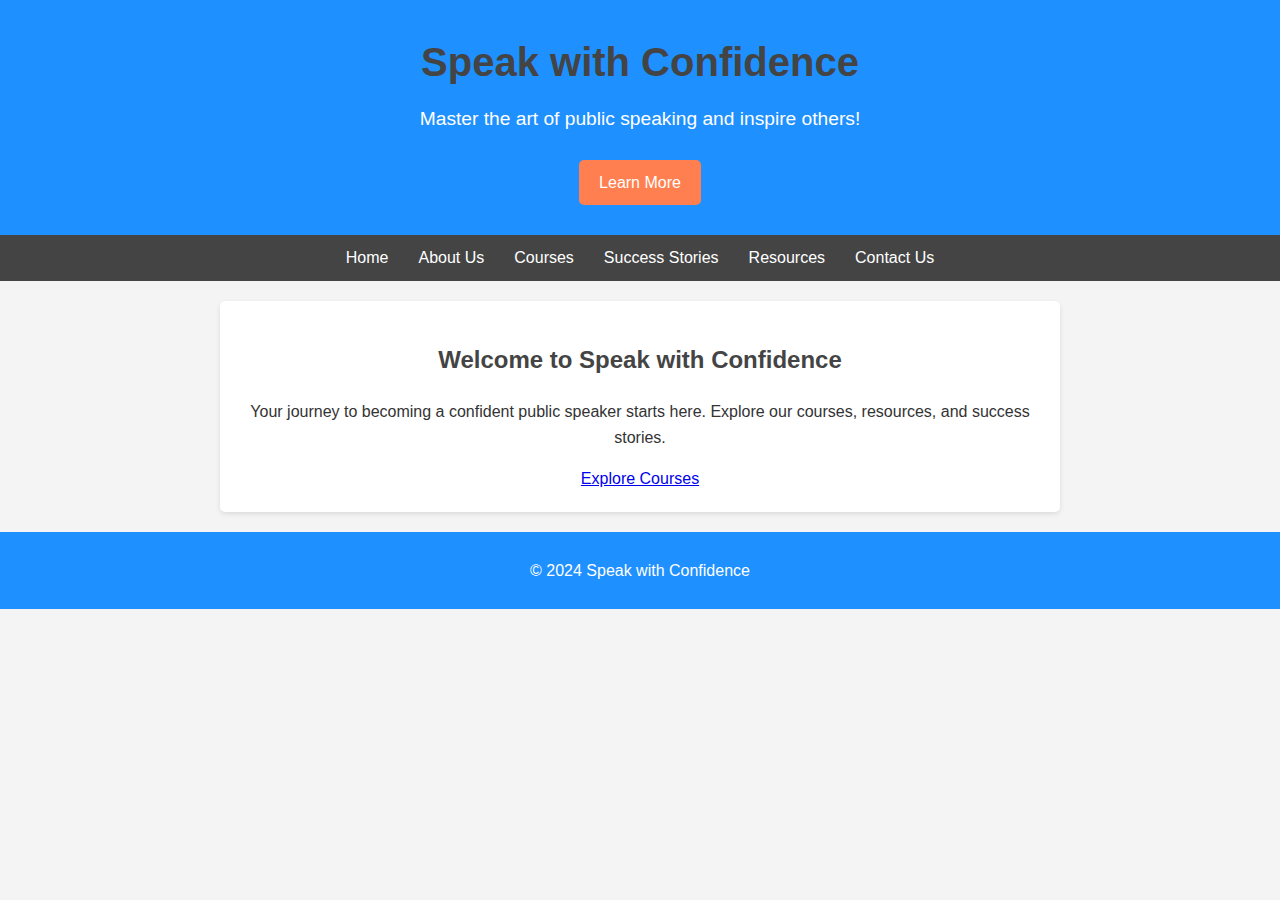
<file: Speak With Confidence/Index.html>
<!DOCTYPE html>
<html lang="en">
<head>
    <meta charset="UTF-8">
    <meta name="viewport" content="width=device-width, initial-scale=1.0">
    <title>Speak with Confidence - Home</title>
    <link rel="stylesheet" href="Styles/CSSTest.css">
</head>
<body>

    <header>
        <div class="container">
            <h1>Speak with Confidence</h1>
            <p>Master the art of public speaking and inspire others!</p>
            <a href="about.html" class="btn">Learn More</a>
        </div>
    </header>

    <nav>
        <ul>
            <li><a href="index.html">Home</a></li>
            <li><a href="about.html">About Us</a></li>
            <li><a href="courses.html">Courses</a></li>
            <li><a href="SuccessStories.html">Success Stories</a></li>
            <li><a href="resources.html">Resources</a></li>
            <li><a href="contact.html">Contact Us</a></li>
        </ul>
    </nav>

    <section id="home">
        <h2>Welcome to Speak with Confidence</h2>
        <p>Your journey to becoming a confident public speaker starts here. Explore our courses, resources, and success stories.</p>
        <a href="courses.html" class="btn">Explore Courses</a>
    </section>

    <footer>
        <p>&copy; 2024 Speak with Confidence</p>
    </footer>

</body>
</html>
</file>
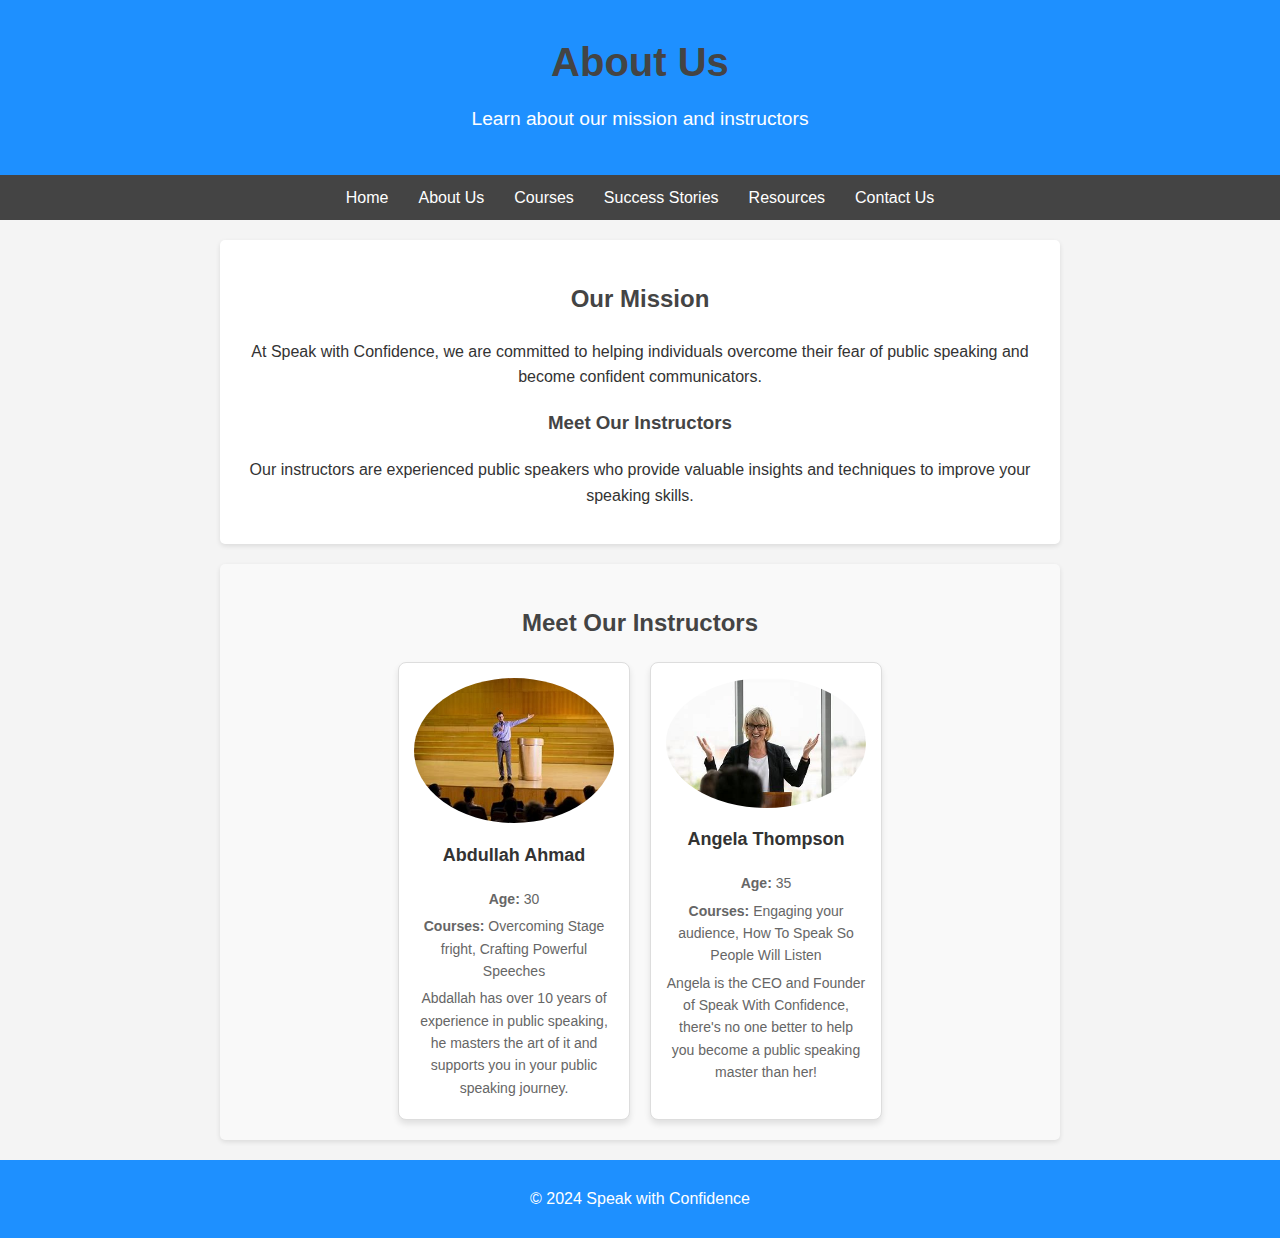
<file: Speak With Confidence/About.html>
<!DOCTYPE html>
<html lang="en">
<head>
    <meta charset="UTF-8">
    <meta name="viewport" content="width=device-width, initial-scale=1.0">
    <title>Speak with Confidence - About Us</title>
    <link rel="stylesheet" href="Styles/CSSTest.css">
</head>
<body>

    <header>
        <div class="container">
            <h1>About Us</h1>
            <p>Learn about our mission and instructors</p>
        </div>
    </header>

    <nav>
        <ul>
            <li><a href="index.html">Home</a></li>
            <li><a href="about.html">About Us</a></li>
            <li><a href="courses.html">Courses</a></li>
            <li><a href="SuccessStories.html">Success Stories</a></li>
            <li><a href="resources.html">Resources</a></li>
            <li><a href="contact.html">Contact Us</a></li>
        </ul>
    </nav>

    <section id="about">
        <h2>Our Mission</h2>
        <p>At Speak with Confidence, we are committed to helping individuals overcome their fear of public speaking and become confident communicators.</p>
        
        <h3>Meet Our Instructors</h3>
        <p>Our instructors are experienced public speakers who provide valuable insights and techniques to improve your speaking skills.</p>
    </section>



    <section class="instructors">
        <h2>Meet Our Instructors</h2>
        <div class="instructor-grid">
          <div class="instructor-card">
            <img src="inst1.jpeg" alt="Instructor 1" />
            <h3> Abdullah Ahmad </h3>
            <p><strong>Age:</strong> 30</p>
            <p><strong>Courses:</strong> Overcoming Stage fright, Crafting Powerful Speeches</p>
            <p> Abdallah has over 10 years of experience in public speaking, he masters the art of it and supports you in your  public speaking journey.</p>
          </div>

          <div class="instructor-card">
            <img src="inst2.jpeg" alt="Instructor 2" />
            <h3>Angela Thompson </h3>
            <p><strong>Age:</strong> 35</p>
            <p><strong>Courses:</strong> Engaging your audience, How To Speak So People Will Listen </p>
            <p> Angela is the CEO and Founder of Speak With Confidence, there's no one better to help you become a public speaking master than her!</p>
          </div>
        </div>
      </section>


    <footer>
        <p>&copy; 2024 Speak with Confidence</p>
    </footer>

</body>
</html>
</file>
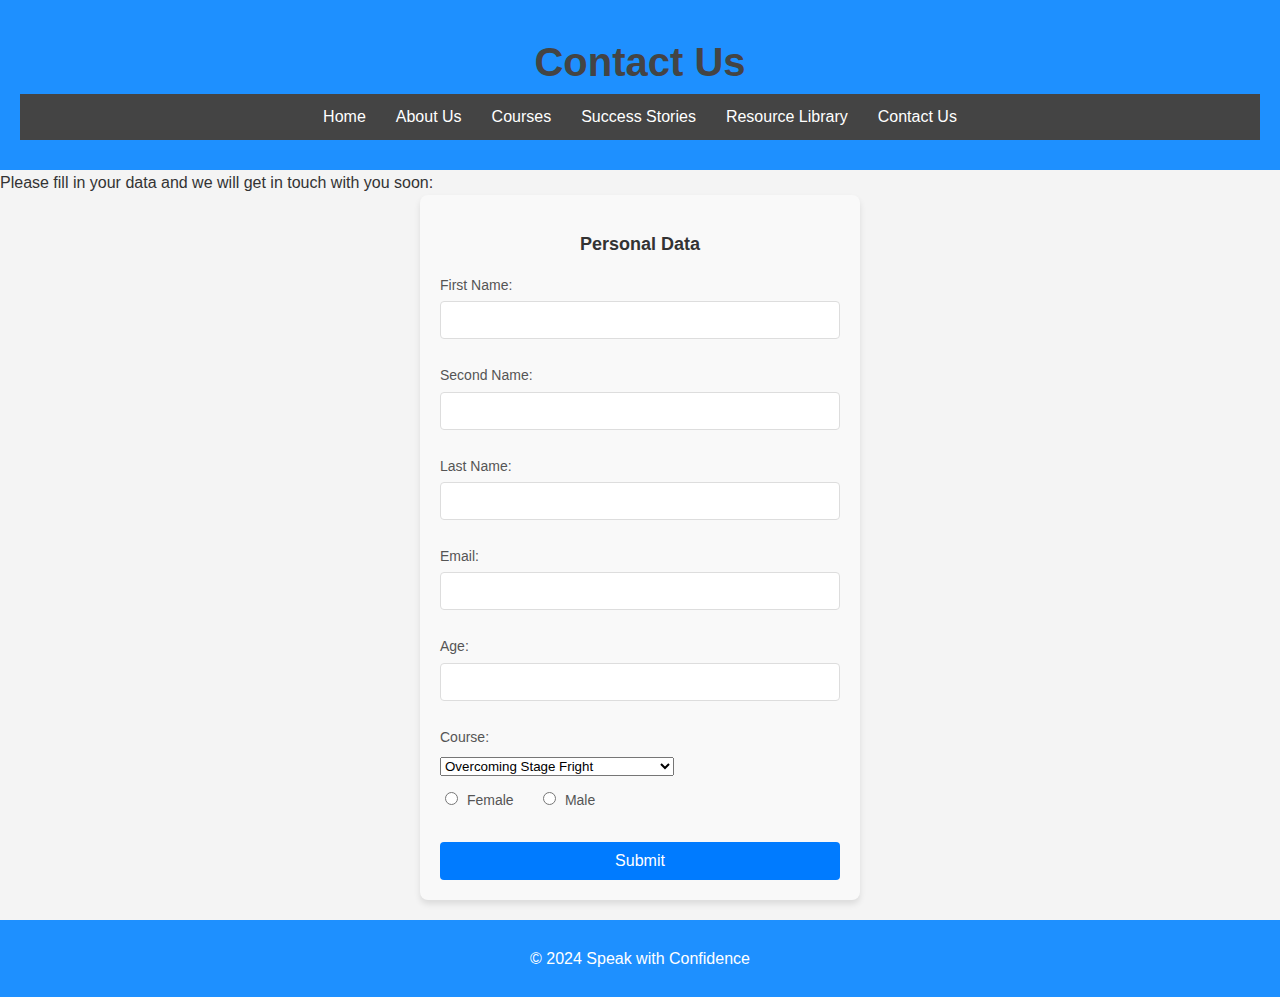
<file: Speak With Confidence/Contact.html>
<!DOCTYPE html>
<html lang="en">
<head>
    <meta charset="UTF-8">
    <meta name="viewport" content="width=device-width, initial-scale=1.0">
    <title>Contact Us - Speak with Confidence</title>
    <link rel="stylesheet" href="Styles/CSSTest.css">
</head>
<body>

    <header>
        <h1>Contact Us</h1>
        <nav>
            <ul>
                <li><a href="index.html">Home</a></li>
                <li><a href="about.html">About Us</a></li>
                <li><a href="courses.html">Courses</a></li>
                <li><a href="SuccessStories.html">Success Stories</a></li>
                <li><a href="resources.html">Resource Library</a></li>
                <li><a href="contact.html">Contact Us</a></li>
            </ul>
        </nav>
    </header


<h3> Please fill in your data and we will get in touch with you soon: </h3>
<form>
    <h2>Personal Data</h2>
    <label for="first-name">First Name:</label>
    <input type="text" id="first-name" name="first-name">
  
    <label for="second-name">Second Name:</label>
    <input type="text" id="second-name" name="second-name">
  
    <label for="last-name">Last Name:</label>
    <input type="text" id="last-name" name="last-name">
  
    <label for="email">Email:</label>
    <input type="email" id="email" name="email">
  
    <label for="age">Age:</label>
    <input type="number" id="age" name="age">
  
    <label for="course">Course:</label>
    <select id="course" name="course">
      <option value="Over">Overcoming Stage Fright</option>
      <option value="Crafting"> Crafting Powerful Speeches </option>
      <option value="Engage">Engaging Your Audience</option>
      <option value="Listen">How To Speak So People Will listen </option>
    </select>
  <br>
    <div>
      <label class="gender-label"><input type="radio" name="gender" value="female"> Female</label>
      <label class="gender-label"><input type="radio" name="gender" value="male"> Male</label>
    </div>
  <br>
    <input type="submit" value="Submit">
  </form>
  
  <footer>
    <p>&copy; 2024 Speak with Confidence</p>
</footer>


</body>
</html>
</file>
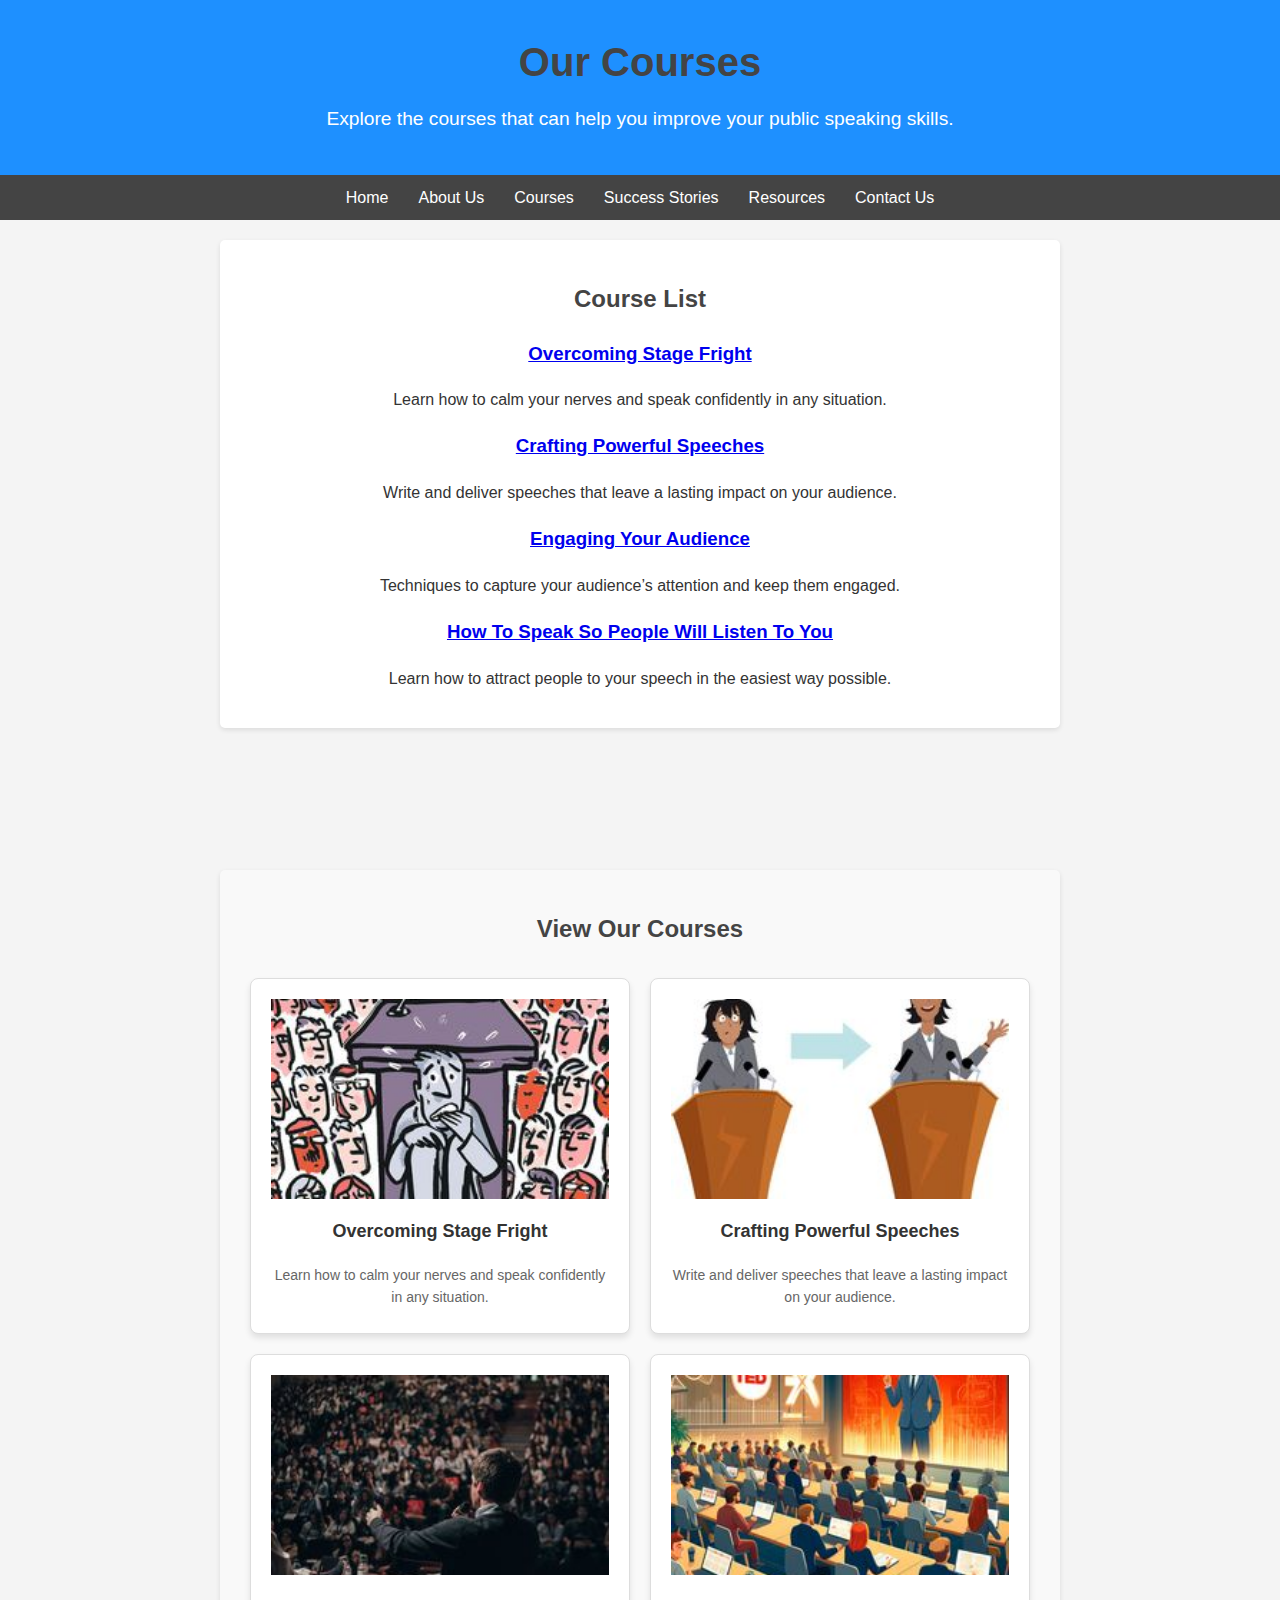
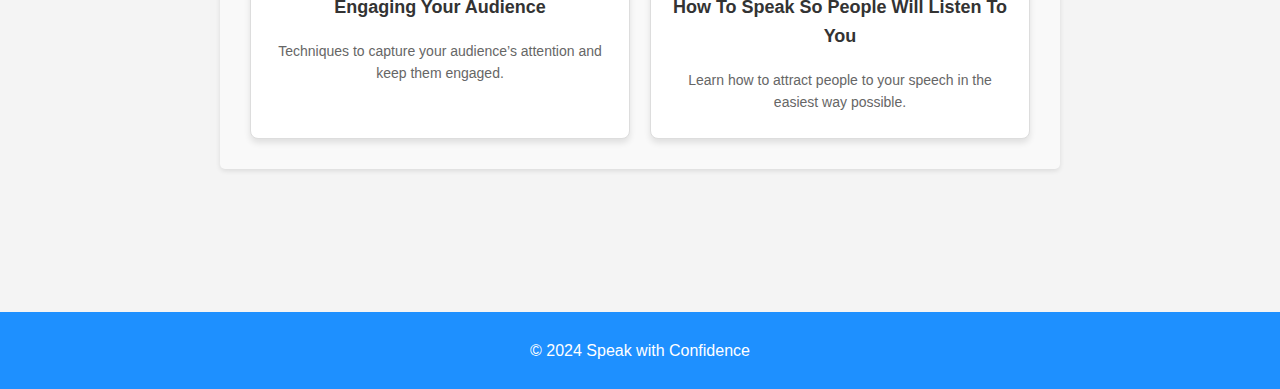
<file: Speak With Confidence/Courses.html>
<!DOCTYPE html>
<html lang="en">
<head>
    <meta charset="UTF-8">
    <meta name="viewport" content="width=device-width, initial-scale=1.0">
    <title>Speak with Confidence - Courses</title>
    <link rel="stylesheet" href="Styles/CSSTest.css">
    
    <style>
        body {
            .Course-card img {
            width: 100%; 
            height: 200px; 
            object-fit: cover; 
        }}
        <!-- Image Design not in CSS only here -->
    </style>
</head>
<body>

    <header>
        <div class="container">
            <h1>Our Courses</h1>
            <p>Explore the courses that can help you improve your public speaking skills.</p>
        </div>
    </header>

    <nav>
        <ul>
            <li><a href="index.html">Home</a></li>
            <li><a href="about.html">About Us</a></li>
            <li><a href="courses.html">Courses</a></li>
            <li><a href="SuccessStories.html">Success Stories</a></li>
            <li><a href="resources.html">Resources</a></li>
            <li><a href="contact.html">Contact Us</a></li>
        </ul>
    </nav>


    <section id="Courses">
        <h2>Course List</h2>
        <div class="course-list">
            <div class="course">
                <h3> <a href="#Over"> Overcoming Stage Fright </a> </h3>
                <p>Learn how to calm your nerves and speak confidently in any situation.</p>
            </div>
            <div class="course">
                <h3> <a href="#Craft"> Crafting Powerful Speeches </a></h3>
                <p>Write and deliver speeches that leave a lasting impact on your audience.</p>
            </div>
            <div class="course">
                <h3> <a href ="#Engage" >Engaging Your Audience </a></h3>
                <p>Techniques to capture your audience’s attention and keep them engaged.</p>
            </div>
            <div>
                <h3> <a href="#Speak"> How To Speak So People Will Listen To You </a></h3>
                <p>Learn how to attract people to your speech in the easiest way possible.</p>
            </div>
           
        </div>
    </section>

<br> <br><br> <br>

<section class="Courses">
    <h2>View Our Courses</h2>
    <div class="Course-grid">
        <div class="Course-card">
            <img src="Course1.jpg" alt="Course 1" />
            <h3>Overcoming Stage Fright</h3>
            <p>Learn how to calm your nerves and speak confidently in any situation.</p>
        </div>
        <div class="Course-card">
            <img src="Course2.jpg" alt="Course 2" />
            <h3>Crafting Powerful Speeches</h3>
            <p>Write and deliver speeches that leave a lasting impact on your audience.</p>
        </div>
        <div class="Course-card">
            <img src="Course3.jpg" alt="Course 3" />
            <h3>Engaging Your Audience</h3>
            <p>Techniques to capture your audience’s attention and keep them engaged.</p>
        </div>
        <div class="Course-card">
            <img src="Course4.jpg" alt="Course 4" />
            <h3>How To Speak So People Will Listen To You</h3>
            <p>Learn how to attract people to your speech in the easiest way possible.</p>
        </div>
    </div>
</section>
 <br> <br> <br> <br>

<footer>
        <p>&copy; 2024 Speak with Confidence</p>
    </footer>





</body>
</html>
</file>
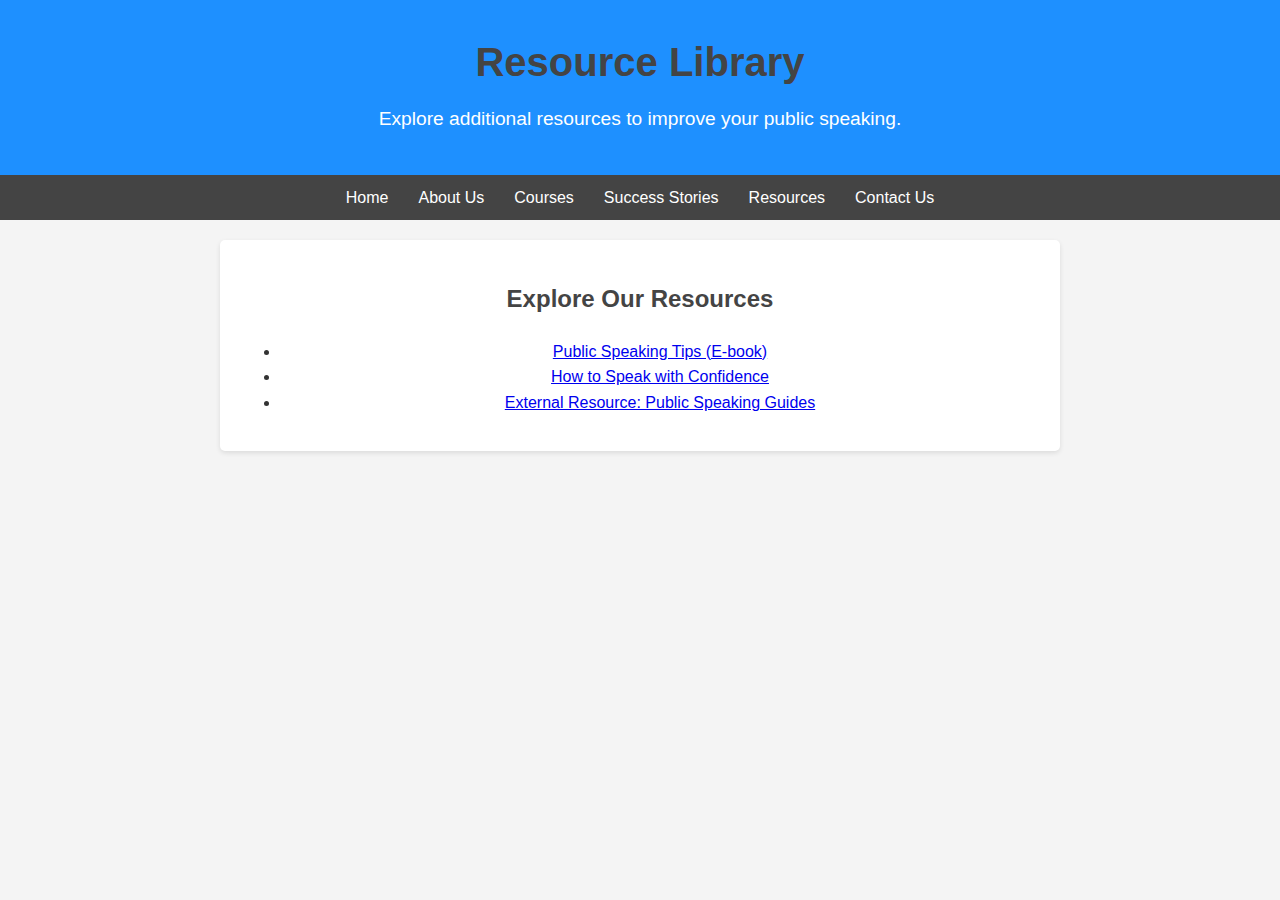
<file: Speak With Confidence/Resources.html>
<!DOCTYPE html>
<html lang="en">
<head>
    <meta charset="UTF-8">
    <meta name="viewport" content="width=device-width, initial-scale=1.0">
    <title>Speak with Confidence - Resources</title>
    <link rel="stylesheet" href="Styles/CSSTest.css">
</head>
<body>

    <header>
        <div class="container">
            <h1>Resource Library</h1>
            <p>Explore additional resources to improve your public speaking.</p>
        </div>
    </header>

    <nav>
        <ul>
            <li><a href="index.html">Home</a></li>
            <li><a href="about.html">About Us</a></li>
            <li><a href="courses.html">Courses</a></li>
            <li><a href="SuccessStories.html">Success Stories</a></li>
            <li><a href="resources.html">Resources</a></li>
            <li><a href="contact.html">Contact Us</a></li>
        </ul>
    </nav>

    <section id="resources">
        <h2>Explore Our Resources</h2>
        <ul>
            <li><a href="ebook1.pdf" target="_blank">Public Speaking Tips (E-book)</a></li>
            <li><a href="article1.html" target="_blank">How to Speak with Confidence</a></li>
            <li><a href="https://www.example.com" target="_blank">External Resource: Public Speaking Guides</a></li>
        </ul>
</file>
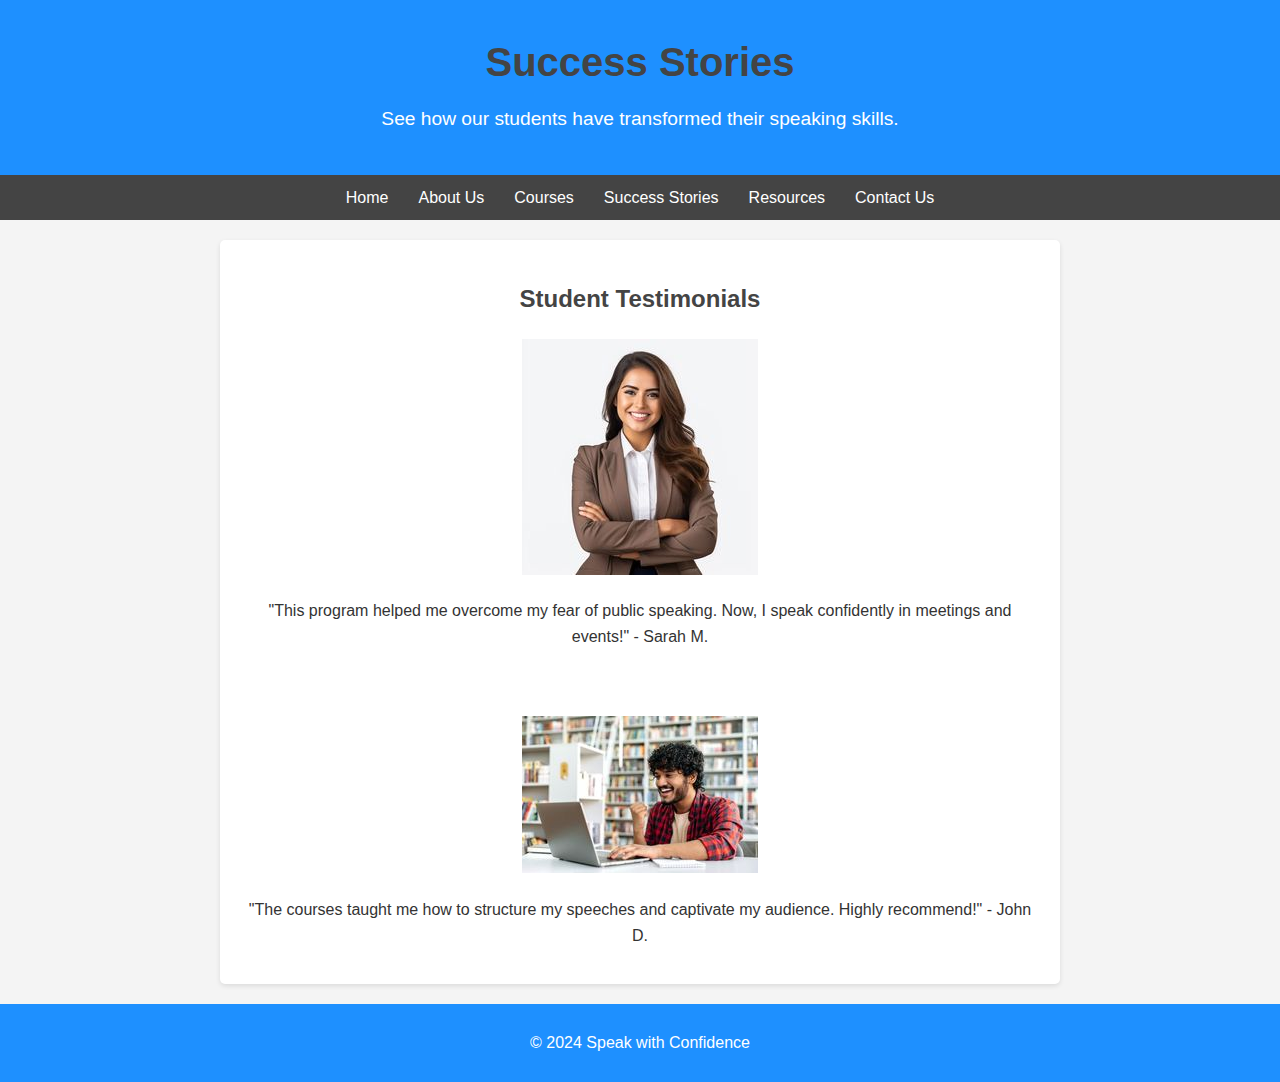
<file: Speak With Confidence/SuccessStories.html>
<!DOCTYPE html>
<html lang="en">
<head>
    <meta charset="UTF-8">
    <meta name="viewport" content="width=device-width, initial-scale=1.0">
    <title>Speak with Confidence - Success Stories</title>
    <link rel="stylesheet" href="Styles/CSSTest.css">
</head>
<body>

    <header>
        <div class="container">
            <h1>Success Stories</h1>
            <p>See how our students have transformed their speaking skills.</p>
        </div>
    </header>

    <nav>
        <ul>
            <li><a href="index.html">Home</a></li>
            <li><a href="about.html">About Us</a></li>
            <li><a href="courses.html">Courses</a></li>
            <li><a href="SuccessStories.html">Success Stories</a></li>
            <li><a href="resources.html">Resources</a></li>
            <li><a href="contact.html">Contact Us</a></li>
        </ul>
    </nav>

    <section id="success">
        <h2>Student Testimonials</h2>
        <div class="testimonial">
            <img src="std1.jpg" alt="Student 1">
            <p>"This program helped me overcome my fear of public speaking. Now, I speak confidently in meetings and events!" - Sarah M.</p> <br> <br>
        </div>
        <div class="testimonial">
            <img src="std2.jpg" alt="Student 2">
            <p>"The courses taught me how to structure my speeches and captivate my audience. Highly recommend!" - John D.</p>
        </div>
    </section>

    <footer>
        <p>&copy; 2024 Speak with Confidence</p>
    </footer>

</body>
</html>
</file>
<file: Speak With Confidence/Styles/CSSTest.css>
/* General Styles */
body {
    font-family: 'Arial', sans-serif;
    line-height: 1.6;
    margin: 0;
    padding: 0;
    background: #f4f4f4;
    color: #333;

}

h1, h2, h3 {
    text-align: center;
    color: #444;
}

/* Header Section */
header {
    background: #1e90ff;
    color: white;
    padding: 30px 20px;
    text-align: center;
}

header h1 {
    margin: 0;
    font-size: 2.5em;
}

header p {
    margin: 10px 0;
    font-size: 1.2em;
}

header .btn {
    display: inline-block;
    margin-top: 15px;
    padding: 10px 20px;
    color: white;
    background: #ff7f50;
    text-decoration: none;
    border-radius: 5px;
}

/* Navigation */
nav {
    background: #444;
    color: white;
    padding: 10px 0;

}

nav ul {
    list-style: none;
    display: flex;
    justify-content: center;
    margin: 0;
    padding: 0;

}

nav ul li {
    margin: 0 15px;

}

nav ul li a {
    color: white;
    text-align: center;

    text-decoration: none;
}

/* Sections */
section {
    margin: 20px auto;
    max-width: 800px;
    padding: 20px;
    background: white;
    border-radius: 5px;
    box-shadow: 0 2px 5px rgba(0, 0, 0, 0.1);
    text-align: center;

}

.topics-container {
    display: flex;
    justify-content: space-around;
    gap: 10px;
}

.topic {
    background: #f9f9f9;
    border: 1px solid #ddd;
    padding: 10px;
    text-align: center;
    border-radius: 5px;
    flex: 1;
}

.topic h3 {
    margin-top: 0;
    color: #1e90ff;
}

/* Footer */
footer {
    text-align: center;
    margin-top: 20px;
    background: #1e90ff;
    color: white;
    padding: 10px 0;
}

footer a {
    color: #ff7f50;
    text-decoration: none;
}


.text-margin {
    margin: 20px; /* Adds 20px of space on all sides */
}

.text-margin {
    margin-top: 10px;    /* Space above the text */
    margin-right: 300px;  /* Space to the right */
    margin-bottom: 20px; /* Space below the text */
    margin-left: 300px;   /* Space to the left */
}


/* instructor card design*/
.instructors {
    text-align: center;
    padding: 20px;
    background-color: #f9f9f9;
  }
  
  .instructor-grid {
    display: flex;
    gap: 20px;
    justify-content: center;
    flex-wrap: wrap;
  }
  
  .instructor-card {
    background: white;
    border: 1px solid #ddd;
    border-radius: 8px;
    padding: 15px;
    max-width: 200px;
    text-align: center;
    box-shadow: 0 4px 6px rgba(0, 0, 0, 0.1);
  }
  
  .instructor-card img {
    width: 100%;
    height: auto;
    border-radius: 50%;
  }
  
  .instructor-card h3 {
    margin-top: 10px;
    font-size: 18px;
    color: #333;
  }
  
  .instructor-card p {
    font-size: 14px;
    color: #666;
    margin: 5px 0;
  }
  


/******/
/* General form styles */
form {
  background-color: #f9f9f9;
  padding: 20px;
  border-radius: 8px;
  max-width: 400px;
  margin: auto;
  box-shadow: 0 4px 6px rgba(0, 0, 0, 0.1);
  font-family: Arial, sans-serif;
}

/* Form title and labels */
form h2 {
  font-size: 18px;
  color: #333;
  margin-bottom: 15px;
  text-align: center;
}

form label {
  display: block;
  font-size: 14px;
  color: #555;
  margin-bottom: 5px;
  margin-top: 10px;
}

/* Input fields */
form input[type="text"],
form input[type="email"],
form input[type="number"] {
  width: 100%;
  padding: 10px;
  margin-bottom: 15px;
  border: 1px solid #ddd;
  border-radius: 4px;
  box-sizing: border-box;
  font-size: 14px;
  color: #333;
}

/* Radio buttons */
form input[type="radio"] {
  margin-right: 5px;
}

form .gender-label {
  display: inline-block;
  margin-right: 20px;
  font-size: 14px;
  color: #555;
}

/* Submit button */
form button[type="submit"],
form input[type="submit"] {
  background-color: #007BFF;
  color: white;
  padding: 10px 20px;
  border: none;
  border-radius: 4px;
  font-size: 16px;
  cursor: pointer;
  width: 100%;
  text-align: center;
}

form button:hover,
form input[type="submit"]:hover {
  background-color: #0056b3;
}





/** Course Design**/
.Courses {
    text-align: center;
    padding: 20px;
    background-color: #f9f9f9;
  }

.Course-grid {
    display: grid;
    grid-template-columns: repeat(2, 1fr); /* Two equal columns */
    gap: 20px;
    justify-content: center;
    padding:10px;
    max-width:1200px;
    margin:0 auto;
  }
    
  .Course-card {
    background: #fff;
    box-sizing: border-box; /* so padding doesn't affect width */
    border: 1px solid #ddd;
    border-radius: 8px;
    padding: 20px;
    text-align: center;
    box-shadow: 0 4px 6px rgba(0, 0, 0, 0.1);
  }
  
  .Course-card h3 {
    margin-top: 10px;
    font-size: 18px;
    color: #333;
  }
  
  .Course-card p {
    font-size: 14px;
    color: #666;
    margin: 5px 0;
  }
  
  .Courses-container {
    display: grid;
    grid-template-columns: repeat(auto-fit, minmax(300px, 1fr)); /* Creates two courses per row */
    gap: 20px; /* Space between cards */
    justify-content: center;
    align-items: start;
  }

  .Course-card:hover {
    transform: translateY(-10px);
  }
</file>
